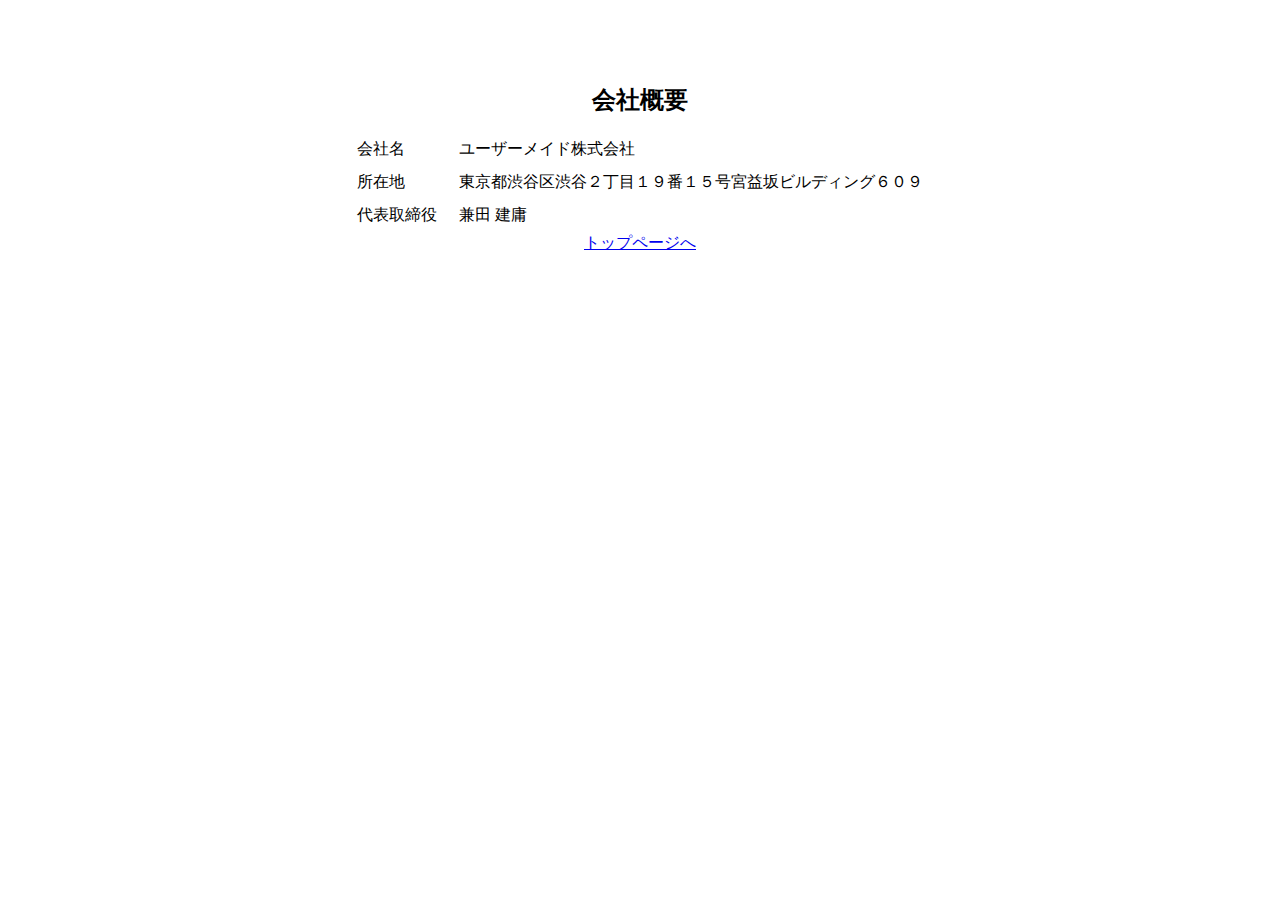
<file: company.html>
<!DOCTYPE html>
<html lang="en">
<head>
  <meta name="robots" content="noindex">
  <meta charset="UTF-8">
  <meta name="viewport" content="width=device-width, initial-scale=1.0">
  <title>会社概要</title>
  <style>
    td {
      padding: 5px 10px;
    }
  </style>
</head>
<body data-dark="true">
  <div
    data-v-006f0c21=""
    class="company c-flex-center"
    style="display: flex;
    flex-direction: column;
    justify-content: center;
    align-items: center;
    padding-top: 60px;
    "    
  >
    <h1 class="company__h1" data-v-006f0c21="" style="font-size: 1.5rem;">会社概要</h1><table data-v-006f0c21=""><tbody><tr data-v-006f0c21=""><td class="nowrap" data-v-006f0c21="">会社名</td><td data-v-006f0c21="">ユーザーメイド株式会社</td></tr><tr data-v-006f0c21=""><td class="nowrap" data-v-006f0c21="">所在地</td><td data-v-006f0c21="">東京都渋谷区渋谷２丁目１９番１５号宮益坂ビルディング６０９</td></tr><tr data-v-006f0c21=""><td data-v-006f0c21=""><span class="nowrap" data-v-006f0c21="">代表</span><span class="nowrap" data-v-006f0c21="">取締役</span></td><td data-v-006f0c21="">兼田 建庸</td></tr></tbody></table><a href="./index.html" class="to-top" data-v-006f0c21="">トップページへ</a>
  </div>
</body>
</html>
</file>
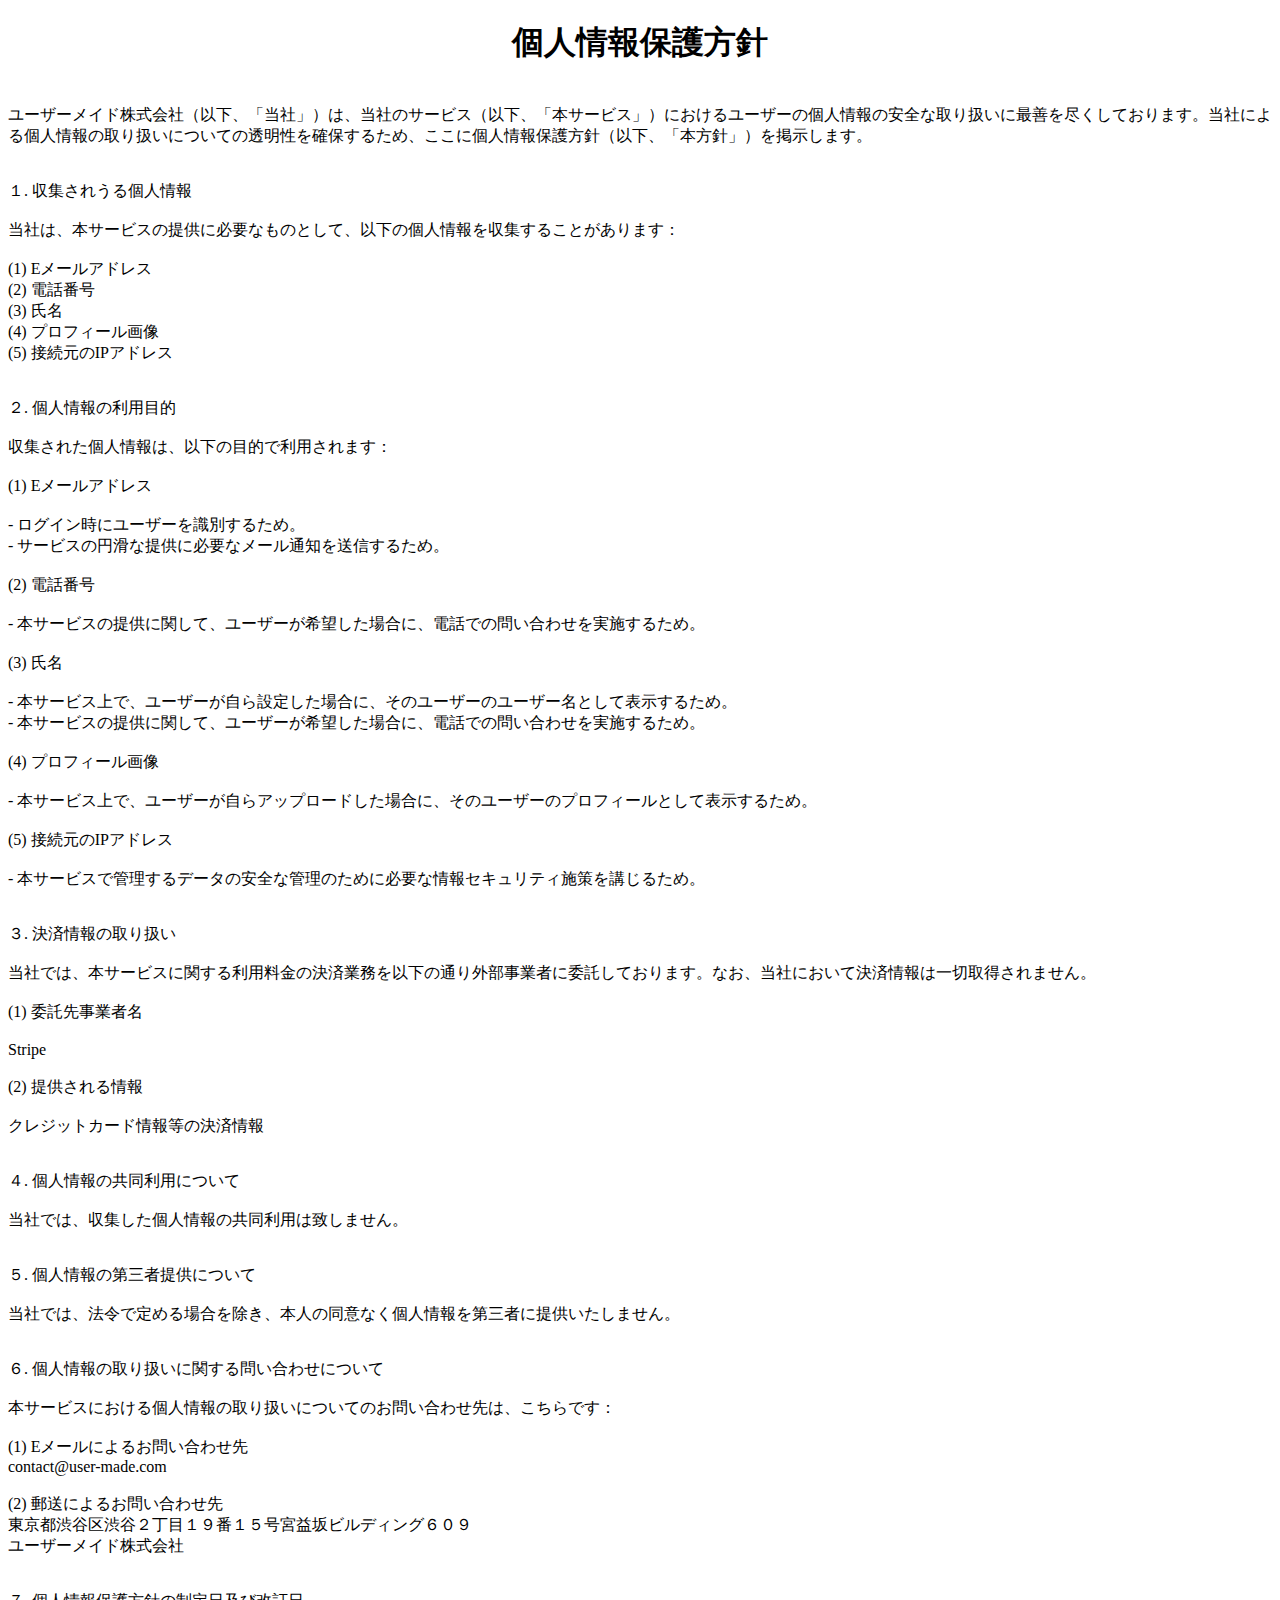
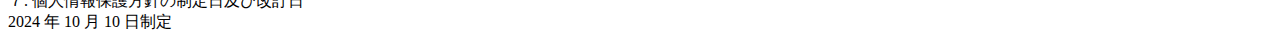
<file: privacy_policy.html>
<!DOCTYPE html>
<html lang="en">
<head>
  <meta name="robots" content="noindex">
  <meta charset="UTF-8">
  <meta name="viewport" content="width=device-width, initial-scale=1.0">
  <title>個人情報保護方針</title>
  <style>
    h1 {
      text-align: center;
    }
    p {
      white-space: pre-line;
    }
  </style>
</head>
<body>
  <h1>個人情報保護方針</h1>

  <p>
    ユーザーメイド株式会社（以下、「当社」）は、当社のサービス（以下、「本サービス」）におけるユーザーの個人情報の安全な取り扱いに最善を尽くしております。当社による個人情報の取り扱いについての透明性を確保するため、ここに個人情報保護方針（以下、「本方針」）を掲示します。
  </p>

  <p>
    １. 収集されうる個人情報
  
    当社は、本サービスの提供に必要なものとして、以下の個人情報を収集することがあります：
  
    (1) Eメールアドレス
    (2) 電話番号
    (3) 氏名
    (4) プロフィール画像
    (5) 接続元のIPアドレス
  </p>

  <p>
    ２. 個人情報の利用目的
  
    収集された個人情報は、以下の目的で利用されます：
  
    (1) Eメールアドレス
  
    - ログイン時にユーザーを識別するため。
    - サービスの円滑な提供に必要なメール通知を送信するため。
  
    (2) 電話番号
  
    - 本サービスの提供に関して、ユーザーが希望した場合に、電話での問い合わせを実施するため。
  
    (3) 氏名
  
    - 本サービス上で、ユーザーが自ら設定した場合に、そのユーザーのユーザー名として表示するため。
    - 本サービスの提供に関して、ユーザーが希望した場合に、電話での問い合わせを実施するため。
  
    (4) プロフィール画像
  
    - 本サービス上で、ユーザーが自らアップロードした場合に、そのユーザーのプロフィールとして表示するため。
  
    (5) 接続元のIPアドレス
  
    - 本サービスで管理するデータの安全な管理のために必要な情報セキュリティ施策を講じるため。
  </p>

  <p>
    ３. 決済情報の取り扱い
  
    当社では、本サービスに関する利用料金の決済業務を以下の通り外部事業者に委託しております。なお、当社において決済情報は一切取得されません。
  
    (1) 委託先事業者名
  
    Stripe
  
    (2) 提供される情報
  
    クレジットカード情報等の決済情報
  </p>

  <p>
    ４. 個人情報の共同利用について
  
    当社では、収集した個人情報の共同利用は致しません。
  </p>

  <p>
    ５. 個人情報の第三者提供について
  
    当社では、法令で定める場合を除き、本人の同意なく個人情報を第三者に提供いたしません。
  </p>

  <p>
    ６. 個人情報の取り扱いに関する問い合わせについて
  
    本サービスにおける個人情報の取り扱いについてのお問い合わせ先は、こちらです：
  
    (1) Eメールによるお問い合わせ先
    contact@user-made.com
  
    (2) 郵送によるお問い合わせ先
    東京都渋谷区渋谷２丁目１９番１５号宮益坂ビルディング６０９
    ユーザーメイド株式会社
  </p>

  <p>
    ７. 個人情報保護方針の制定日及び改訂日
    2024 年 10 月 10 日制定
  </p>
</body>
</html>
</file>
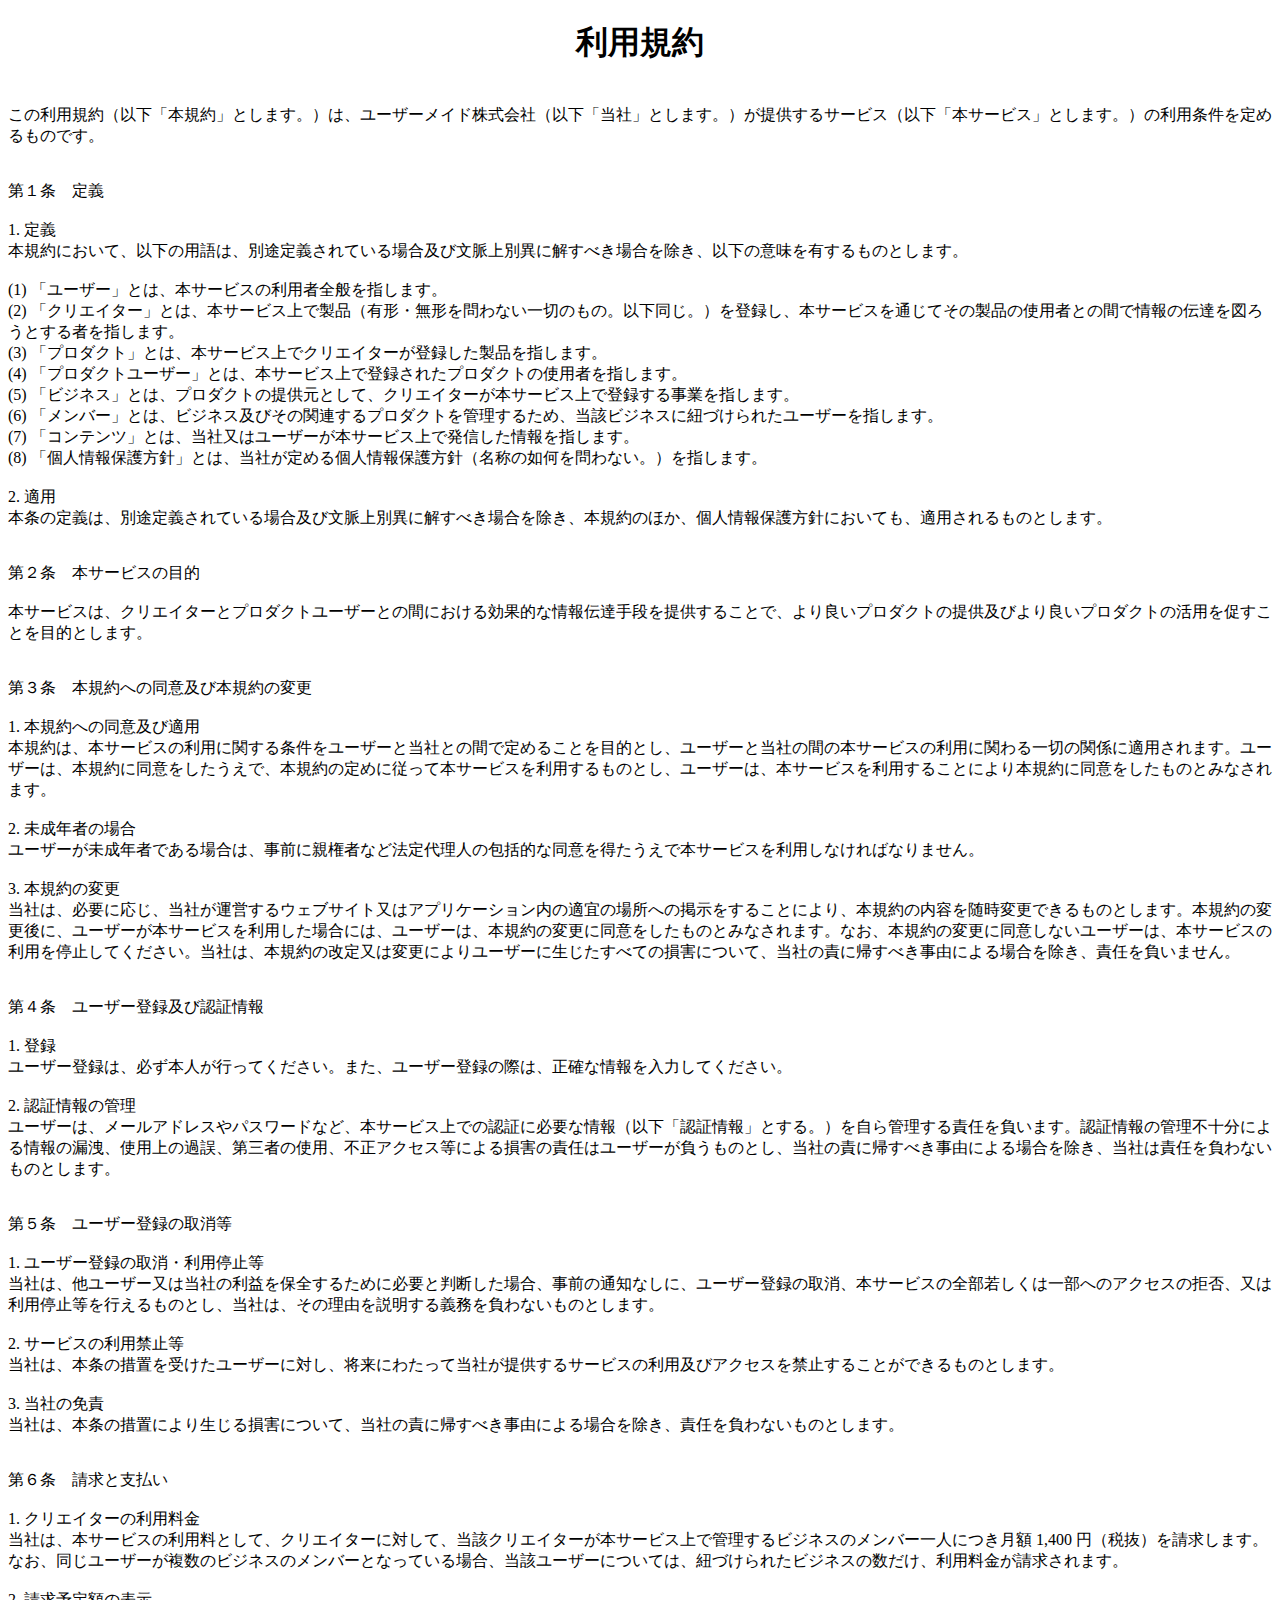
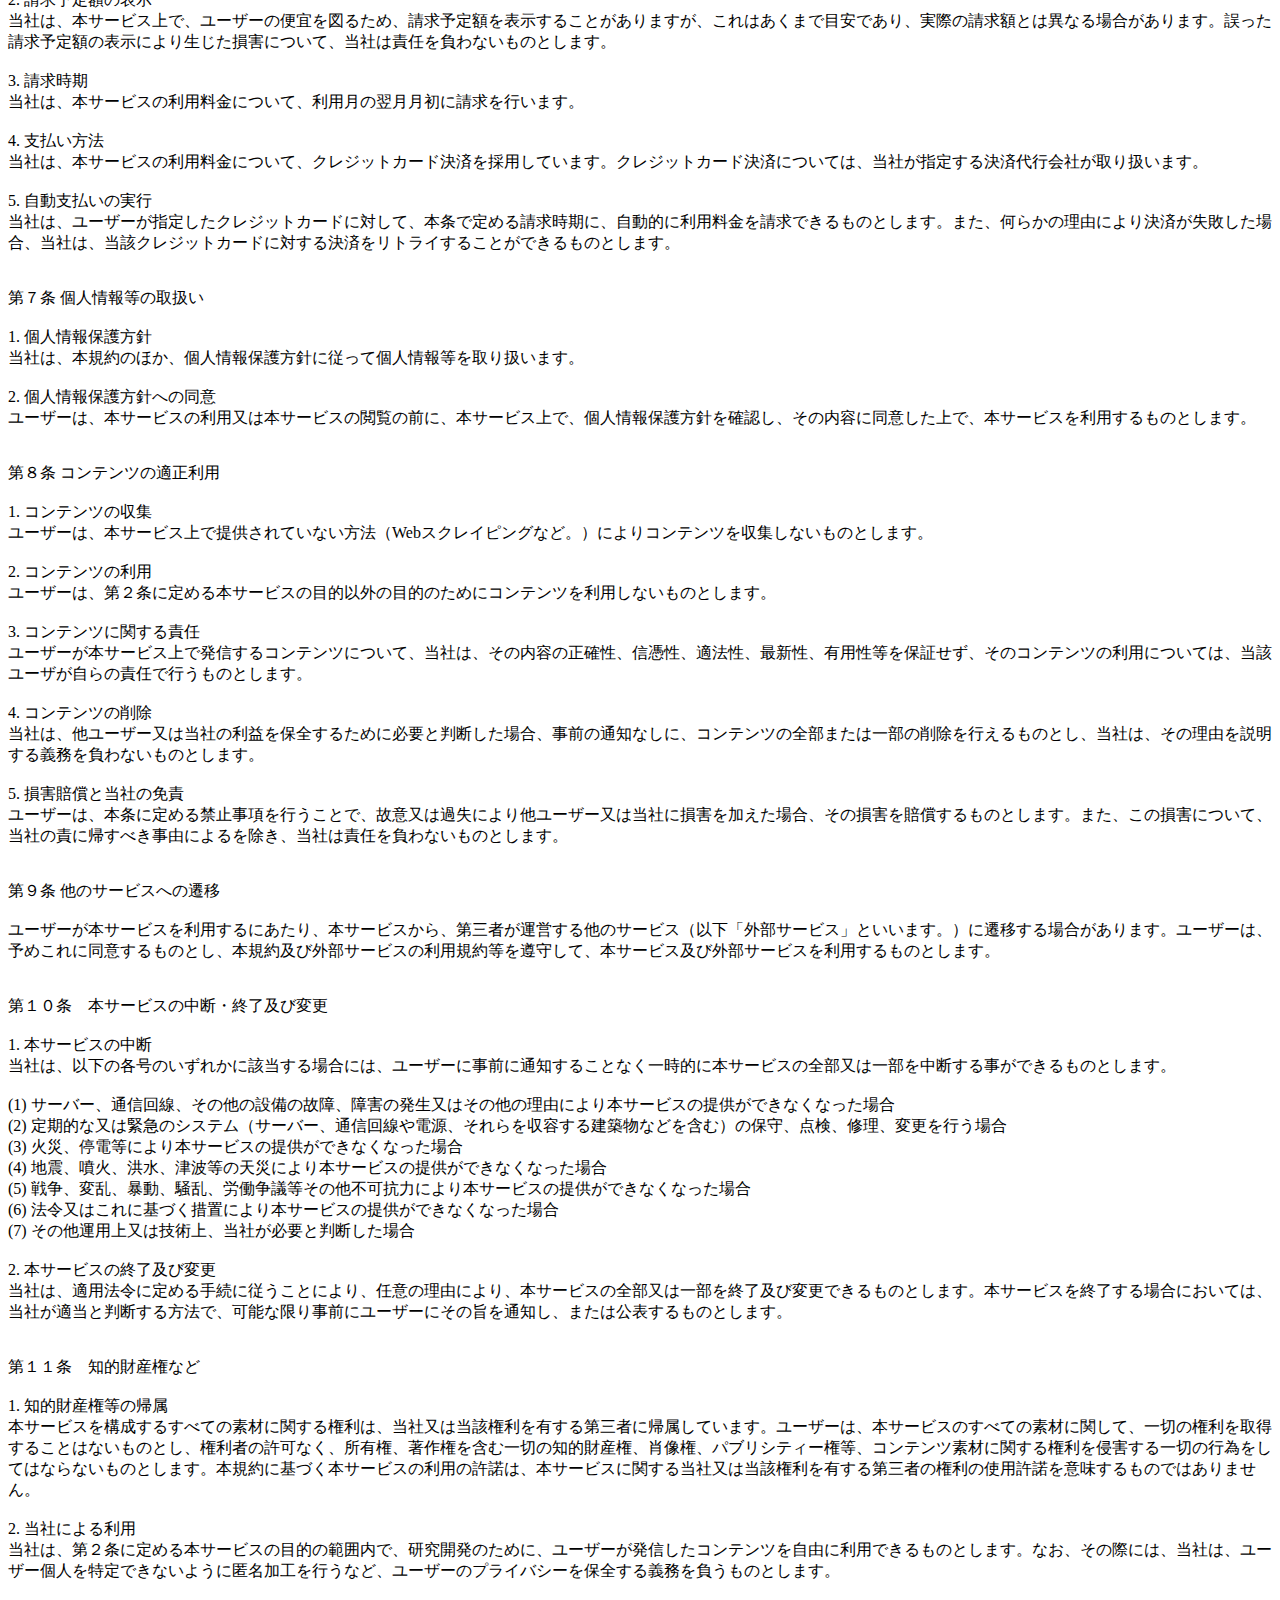
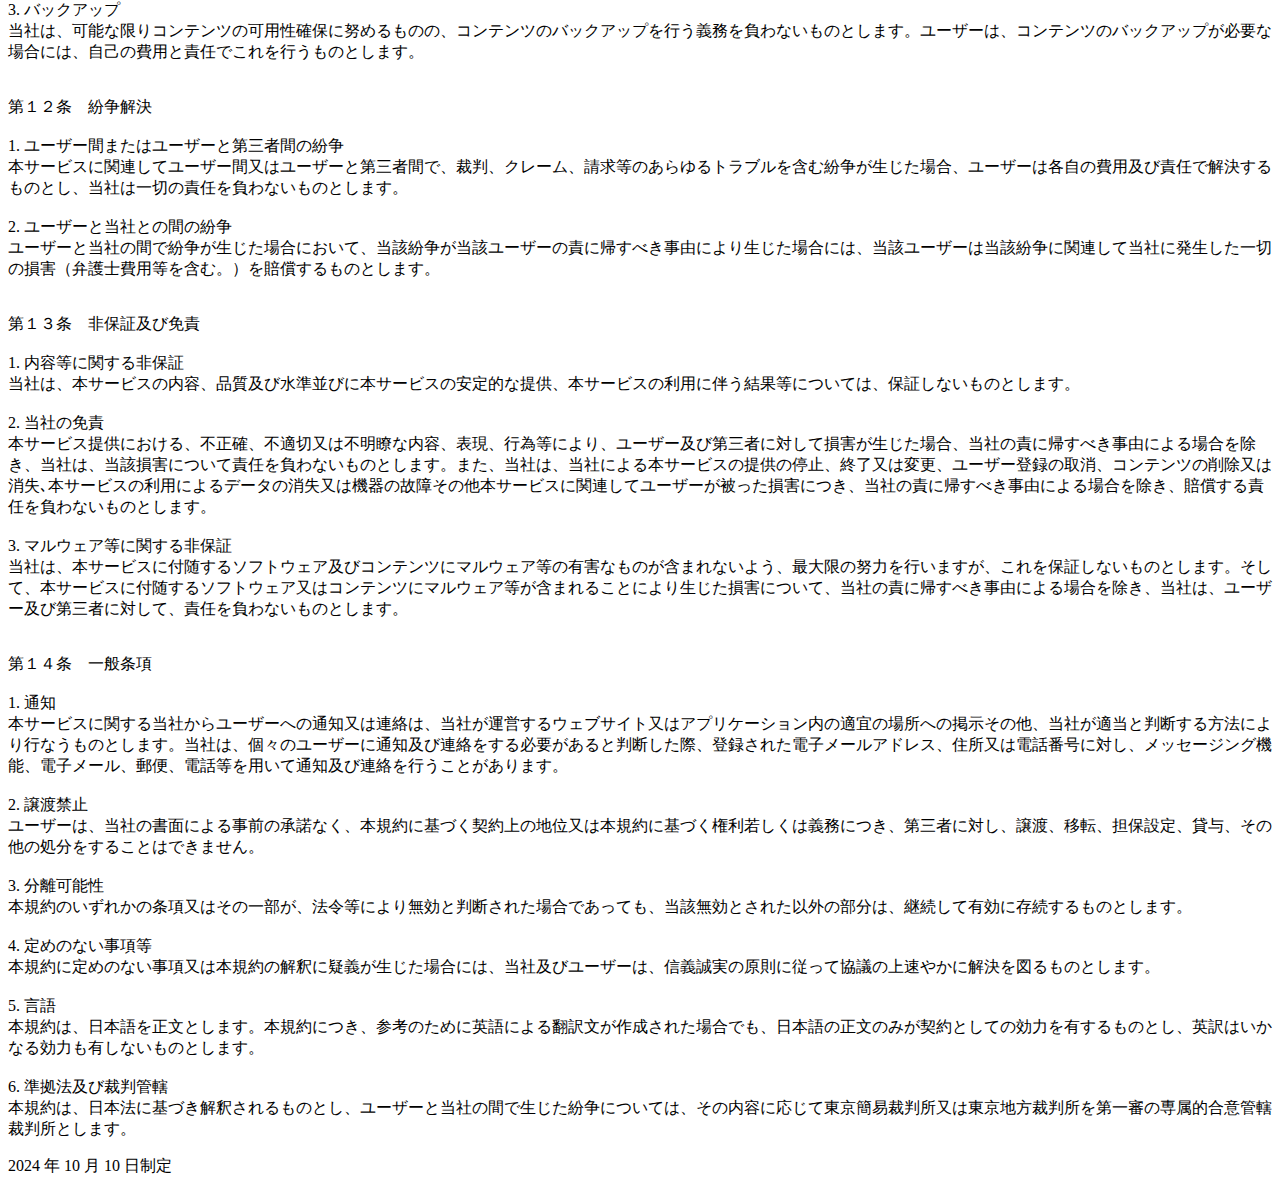
<file: terms_of_service.html>
<!DOCTYPE html>
<html lang="en">
<head>
  <meta name="robots" content="noindex">
  <meta charset="UTF-8">
  <meta name="viewport" content="width=device-width, initial-scale=1.0">
  <title>利用規約</title>
  <style>
    h1 {
      text-align: center;
    }
    p {
      white-space: pre-line;
    }
  </style>
</head>
<body>
  <h1>利用規約</h1>
  
  <p>
    この利用規約（以下「本規約」とします。）は、ユーザーメイド株式会社（以下「当社」とします。）が提供するサービス（以下「本サービス」とします。）の利用条件を定めるものです。
  </p>
  
  <p>
    第１条　定義
    
    1. 定義
    本規約において、以下の用語は、別途定義されている場合及び文脈上別異に解すべき場合を除き、以下の意味を有するものとします。
    
    (1) 「ユーザー」とは、本サービスの利用者全般を指します。
    (2) 「クリエイター」とは、本サービス上で製品（有形・無形を問わない一切のもの。以下同じ。）を登録し、本サービスを通じてその製品の使用者との間で情報の伝達を図ろうとする者を指します。
    (3) 「プロダクト」とは、本サービス上でクリエイターが登録した製品を指します。
    (4) 「プロダクトユーザー」とは、本サービス上で登録されたプロダクトの使用者を指します。
    (5) 「ビジネス」とは、プロダクトの提供元として、クリエイターが本サービス上で登録する事業を指します。
    (6) 「メンバー」とは、ビジネス及びその関連するプロダクトを管理するため、当該ビジネスに紐づけられたユーザーを指します。
    (7) 「コンテンツ」とは、当社又はユーザーが本サービス上で発信した情報を指します。
    (8) 「個人情報保護方針」とは、当社が定める個人情報保護方針（名称の如何を問わない。）を指します。
    
    2. 適用
    本条の定義は、別途定義されている場合及び文脈上別異に解すべき場合を除き、本規約のほか、個人情報保護方針においても、適用されるものとします。
  </p>
  
  <p>
    第２条　本サービスの目的
    
    本サービスは、クリエイターとプロダクトユーザーとの間における効果的な情報伝達手段を提供することで、より良いプロダクトの提供及びより良いプロダクトの活用を促すことを目的とします。
  </p>
  
  <p>
    第３条　本規約への同意及び本規約の変更
    
    1. 本規約への同意及び適用
    本規約は、本サービスの利用に関する条件をユーザーと当社との間で定めることを目的とし、ユーザーと当社の間の本サービスの利用に関わる一切の関係に適用されます。ユーザーは、本規約に同意をしたうえで、本規約の定めに従って本サービスを利用するものとし、ユーザーは、本サービスを利用することにより本規約に同意をしたものとみなされます。
    
    2. 未成年者の場合
    ユーザーが未成年者である場合は、事前に親権者など法定代理人の包括的な同意を得たうえで本サービスを利用しなければなりません。
    
    3. 本規約の変更
    当社は、必要に応じ、当社が運営するウェブサイト又はアプリケーション内の適宜の場所への掲示をすることにより、本規約の内容を随時変更できるものとします。本規約の変更後に、ユーザーが本サービスを利用した場合には、ユーザーは、本規約の変更に同意をしたものとみなされます。なお、本規約の変更に同意しないユーザーは、本サービスの利用を停止してください。当社は、本規約の改定又は変更によりユーザーに生じたすべての損害について、当社の責に帰すべき事由による場合を除き、責任を負いません。
  </p>

  <p>
    第４条　ユーザー登録及び認証情報
    
    1. 登録
    ユーザー登録は、必ず本人が行ってください。また、ユーザー登録の際は、正確な情報を入力してください。
    
    2. 認証情報の管理
    ユーザーは、メールアドレスやパスワードなど、本サービス上での認証に必要な情報（以下「認証情報」とする。）を自ら管理する責任を負います。認証情報の管理不十分による情報の漏洩、使用上の過誤、第三者の使用、不正アクセス等による損害の責任はユーザーが負うものとし、当社の責に帰すべき事由による場合を除き、当社は責任を負わないものとします。
  </p>
  
  

  <p>
    第５条　ユーザー登録の取消等
    
    1. ユーザー登録の取消・利用停止等
    当社は、他ユーザー又は当社の利益を保全するために必要と判断した場合、事前の通知なしに、ユーザー登録の取消、本サービスの全部若しくは一部へのアクセスの拒否、又は利用停止等を行えるものとし、当社は、その理由を説明する義務を負わないものとします。
    
    2. サービスの利用禁止等
    当社は、本条の措置を受けたユーザーに対し、将来にわたって当社が提供するサービスの利用及びアクセスを禁止することができるものとします。
    
    3. 当社の免責
    当社は、本条の措置により生じる損害について、当社の責に帰すべき事由による場合を除き、責任を負わないものとします。
  </p>

  
  <p>
    第６条　請求と支払い

    1. クリエイターの利用料金
    当社は、本サービスの利用料として、クリエイターに対して、当該クリエイターが本サービス上で管理するビジネスのメンバー一人につき月額 1,400 円（税抜）を請求します。なお、同じユーザーが複数のビジネスのメンバーとなっている場合、当該ユーザーについては、紐づけられたビジネスの数だけ、利用料金が請求されます。
    
    2. 請求予定額の表示
    当社は、本サービス上で、ユーザーの便宜を図るため、請求予定額を表示することがありますが、これはあくまで目安であり、実際の請求額とは異なる場合があります。誤った請求予定額の表示により生じた損害について、当社は責任を負わないものとします。
    
    3. 請求時期
    当社は、本サービスの利用料金について、利用月の翌月月初に請求を行います。
    
    4. 支払い方法
    当社は、本サービスの利用料金について、クレジットカード決済を採用しています。クレジットカード決済については、当社が指定する決済代行会社が取り扱います。
    
    5. 自動支払いの実行
    当社は、ユーザーが指定したクレジットカードに対して、本条で定める請求時期に、自動的に利用料金を請求できるものとします。また、何らかの理由により決済が失敗した場合、当社は、当該クレジットカードに対する決済をリトライすることができるものとします。
  </p>
  
  
  <p>
    第７条 個人情報等の取扱い

    1. 個人情報保護方針
    当社は、本規約のほか、個人情報保護方針に従って個人情報等を取り扱います。
    
    2. 個人情報保護方針への同意
    ユーザーは、本サービスの利用又は本サービスの閲覧の前に、本サービス上で、個人情報保護方針を確認し、その内容に同意した上で、本サービスを利用するものとします。
  </p>

  
  <p>
    第８条 コンテンツの適正利用
    
    1. コンテンツの収集
    ユーザーは、本サービス上で提供されていない方法（Webスクレイピングなど。）によりコンテンツを収集しないものとします。
    
    2. コンテンツの利用
    ユーザーは、第２条に定める本サービスの目的以外の目的のためにコンテンツを利用しないものとします。
    
    3. コンテンツに関する責任
    ユーザーが本サービス上で発信するコンテンツについて、当社は、その内容の正確性、信憑性、適法性、最新性、有用性等を保証せず、そのコンテンツの利用については、当該ユーザが自らの責任で行うものとします。
    
    4. コンテンツの削除
    当社は、他ユーザー又は当社の利益を保全するために必要と判断した場合、事前の通知なしに、コンテンツの全部または一部の削除を行えるものとし、当社は、その理由を説明する義務を負わないものとします。
    
    5. 損害賠償と当社の免責
    ユーザーは、本条に定める禁止事項を行うことで、故意又は過失により他ユーザー又は当社に損害を加えた場合、その損害を賠償するものとします。また、この損害について、当社の責に帰すべき事由によるを除き、当社は責任を負わないものとします。
  </p>

  <p>
    第９条 他のサービスへの遷移

    ユーザーが本サービスを利用するにあたり、本サービスから、第三者が運営する他のサービス（以下「外部サービス」といいます。）に遷移する場合があります。ユーザーは、予めこれに同意するものとし、本規約及び外部サービスの利用規約等を遵守して、本サービス及び外部サービスを利用するものとします。
  </p>

  <p>    
    第１０条　本サービスの中断・終了及び変更
    
    1. 本サービスの中断
    当社は、以下の各号のいずれかに該当する場合には、ユーザーに事前に通知することなく一時的に本サービスの全部又は一部を中断する事ができるものとします。
    
    (1) サーバー、通信回線、その他の設備の故障、障害の発生又はその他の理由により本サービスの提供ができなくなった場合
    (2) 定期的な又は緊急のシステム（サーバー、通信回線や電源、それらを収容する建築物などを含む）の保守、点検、修理、変更を行う場合
    (3) 火災、停電等により本サービスの提供ができなくなった場合
    (4) 地震、噴火、洪水、津波等の天災により本サービスの提供ができなくなった場合
    (5) 戦争、変乱、暴動、騒乱、労働争議等その他不可抗力により本サービスの提供ができなくなった場合
    (6) 法令又はこれに基づく措置により本サービスの提供ができなくなった場合
    (7) その他運用上又は技術上、当社が必要と判断した場合
    
    2. 本サービスの終了及び変更
    当社は、適用法令に定める手続に従うことにより、任意の理由により、本サービスの全部又は一部を終了及び変更できるものとします。本サービスを終了する場合においては、当社が適当と判断する方法で、可能な限り事前にユーザーにその旨を通知し、または公表するものとします。
  </p>

  <p>    
    第１１条　知的財産権など
    
    1. 知的財産権等の帰属
    本サービスを構成するすべての素材に関する権利は、当社又は当該権利を有する第三者に帰属しています。ユーザーは、本サービスのすべての素材に関して、一切の権利を取得することはないものとし、権利者の許可なく、所有権、著作権を含む一切の知的財産権、肖像権、パブリシティー権等、コンテンツ素材に関する権利を侵害する一切の行為をしてはならないものとします。本規約に基づく本サービスの利用の許諾は、本サービスに関する当社又は当該権利を有する第三者の権利の使用許諾を意味するものではありません。
    
    2. 当社による利用
    当社は、第２条に定める本サービスの目的の範囲内で、研究開発のために、ユーザーが発信したコンテンツを自由に利用できるものとします。なお、その際には、当社は、ユーザー個人を特定できないように匿名加工を行うなど、ユーザーのプライバシーを保全する義務を負うものとします。
    
    3. バックアップ
    当社は、可能な限りコンテンツの可用性確保に努めるものの、コンテンツのバックアップを行う義務を負わないものとします。ユーザーは、コンテンツのバックアップが必要な場合には、自己の費用と責任でこれを行うものとします。
  </p>

  <p>
    第１２条　紛争解決
    
    1. ユーザー間またはユーザーと第三者間の紛争
    本サービスに関連してユーザー間又はユーザーと第三者間で、裁判、クレーム、請求等のあらゆるトラブルを含む紛争が生じた場合、ユーザーは各自の費用及び責任で解決するものとし、当社は一切の責任を負わないものとします。
    
    2. ユーザーと当社との間の紛争
    ユーザーと当社の間で紛争が生じた場合において、当該紛争が当該ユーザーの責に帰すべき事由により生じた場合には、当該ユーザーは当該紛争に関連して当社に発生した一切の損害（弁護士費用等を含む。）を賠償するものとします。
  </p>
  
  <p>
    第１３条　非保証及び免責

    1. 内容等に関する非保証
    当社は、本サービスの内容、品質及び水準並びに本サービスの安定的な提供、本サービスの利用に伴う結果等については、保証しないものとします。
    
    2. 当社の免責
    本サービス提供における、不正確、不適切又は不明瞭な内容、表現、行為等により、ユーザー及び第三者に対して損害が生じた場合、当社の責に帰すべき事由による場合を除き、当社は、当該損害について責任を負わないものとします。また、当社は、当社による本サービスの提供の停止、終了又は変更、ユーザー登録の取消、コンテンツの削除又は消失､本サービスの利用によるデータの消失又は機器の故障その他本サービスに関連してユーザーが被った損害につき、当社の責に帰すべき事由による場合を除き、賠償する責任を負わないものとします。
    
    3. マルウェア等に関する非保証
    当社は、本サービスに付随するソフトウェア及びコンテンツにマルウェア等の有害なものが含まれないよう、最大限の努力を行いますが、これを保証しないものとします。そして、本サービスに付随するソフトウェア又はコンテンツにマルウェア等が含まれることにより生じた損害について、当社の責に帰すべき事由による場合を除き、当社は、ユーザー及び第三者に対して、責任を負わないものとします。
  </p>
  
  <p>
    第１４条　一般条項

    1. 通知
    本サービスに関する当社からユーザーへの通知又は連絡は、当社が運営するウェブサイト又はアプリケーション内の適宜の場所への掲示その他、当社が適当と判断する方法により行なうものとします。当社は、個々のユーザーに通知及び連絡をする必要があると判断した際、登録された電子メールアドレス、住所又は電話番号に対し、メッセージング機能、電子メール、郵便、電話等を用いて通知及び連絡を行うことがあります。

    2. 譲渡禁止
    ユーザーは、当社の書面による事前の承諾なく、本規約に基づく契約上の地位又は本規約に基づく権利若しくは義務につき、第三者に対し、譲渡、移転、担保設定、貸与、その他の処分をすることはできません。
    
    3. 分離可能性
    本規約のいずれかの条項又はその一部が、法令等により無効と判断された場合であっても、当該無効とされた以外の部分は、継続して有効に存続するものとします。
    
    4. 定めのない事項等
    本規約に定めのない事項又は本規約の解釈に疑義が生じた場合には、当社及びユーザーは、信義誠実の原則に従って協議の上速やかに解決を図るものとします。
    
    5. 言語
    本規約は、日本語を正文とします。本規約につき、参考のために英語による翻訳文が作成された場合でも、日本語の正文のみが契約としての効力を有するものとし、英訳はいかなる効力も有しないものとします。
    
    6. 準拠法及び裁判管轄
    本規約は、日本法に基づき解釈されるものとし、ユーザーと当社の間で生じた紛争については、その内容に応じて東京簡易裁判所又は東京地方裁判所を第一審の専属的合意管轄裁判所とします。
  </p>

  2024 年 10 月 10 日制定
</body>
</html>
</file>
